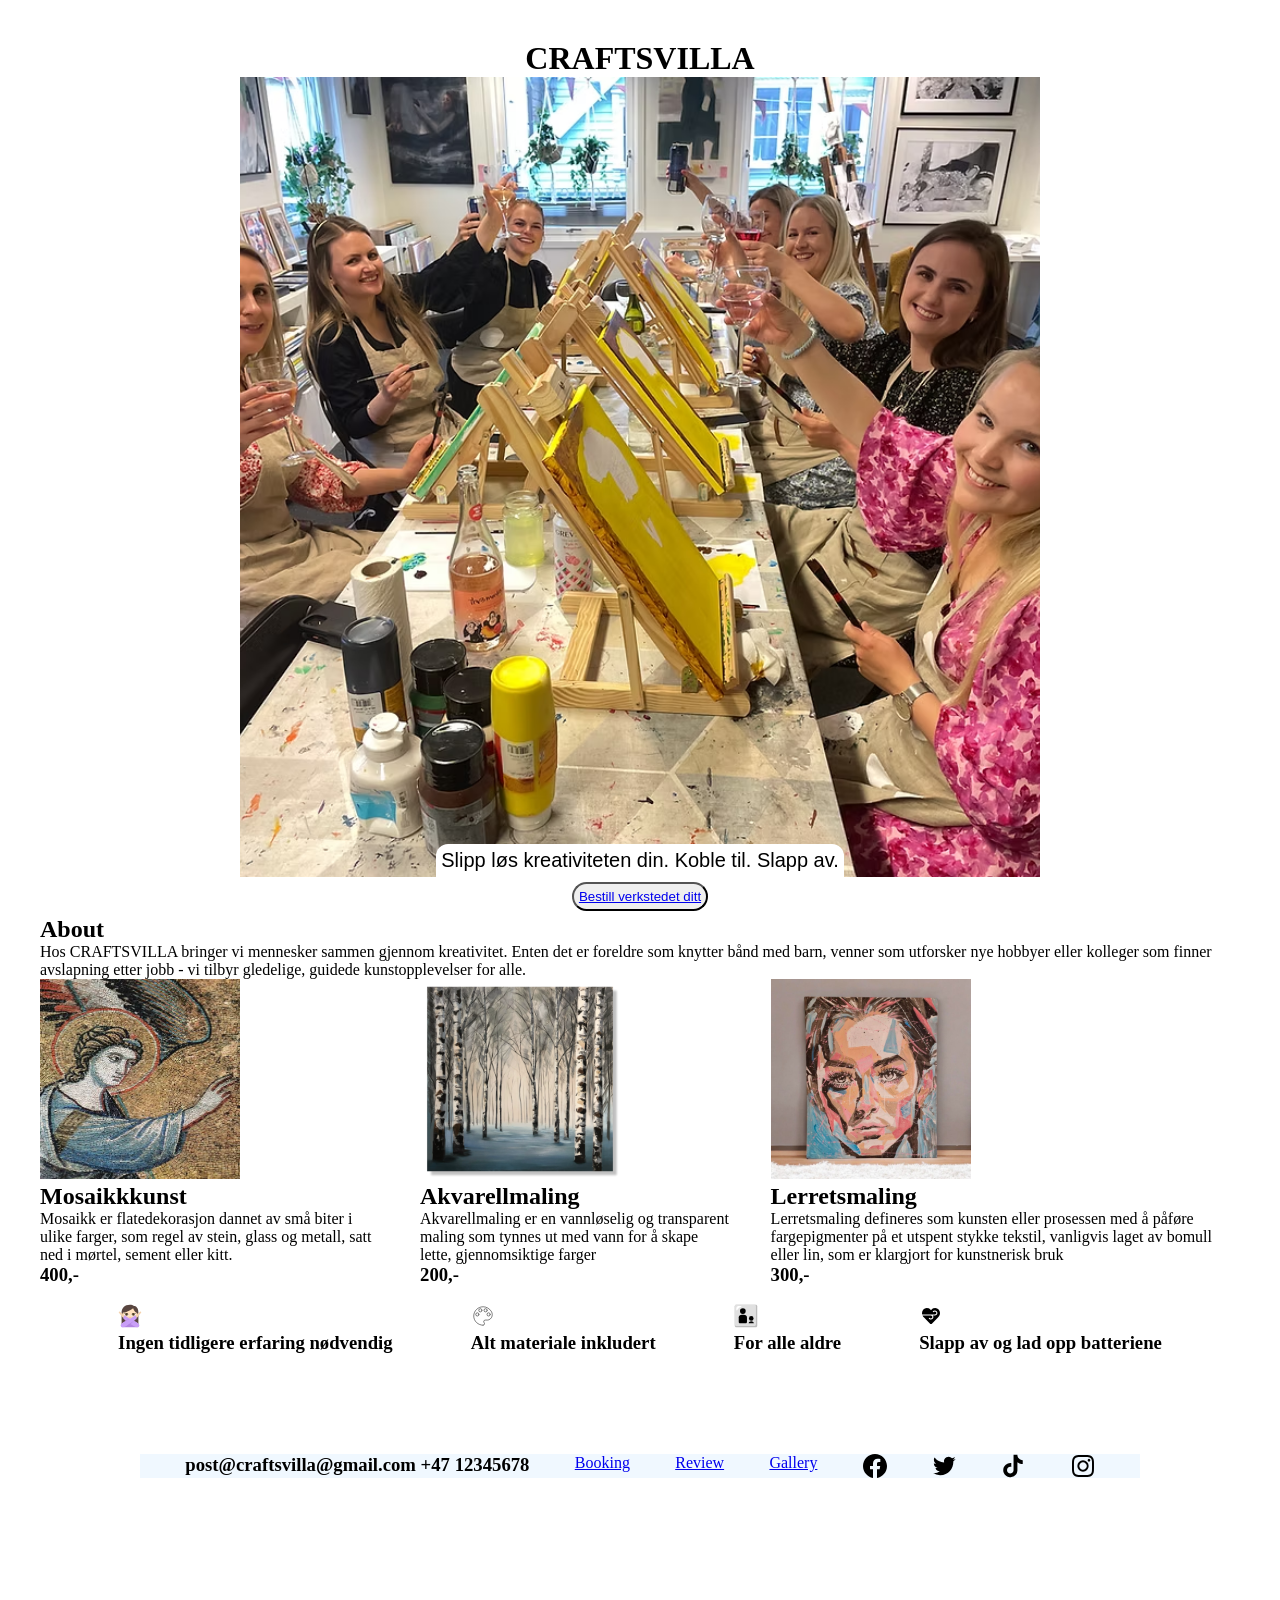
<file: index.html>
<!doctype html>
<html lang="en">
  <head>
    <meta charset="UTF-8" />
    <meta name="viewport" content="width=device-width, initial-scale=1.0" />
    <title>CRAFTSVILLA</title>
    <link rel="stylesheet" href="style.css" />
  </head>
  <body>
    <h1 id="h1-title">CRAFTSVILLA</h1>
    <div class="hero">
      <div class="container">
        <p class="text-background">Slipp løs kreativiteten din. Koble til. Slapp av.</p>
      </div>
    </div>
    <div class="button">
      <button><a href="booking.html">Bestill verkstedet ditt</a></button>
    </div>

    <div>
      <h2>About</h2>
      <p>
        Hos CRAFTSVILLA bringer vi mennesker sammen gjennom kreativitet. Enten
        det er foreldre som knytter bånd med barn, venner som utforsker nye
        hobbyer eller kolleger som finner avslapning etter jobb - vi tilbyr
        gledelige, guidede kunstopplevelser for alle.
      </p>
    </div>

    <article class="product-cards">
      <div>
        <img src="images/angel.jpg" alt="Angel" />
        <h2>Mosaikkkunst</h2>
        <p>
          Mosaikk er flatedekorasjon dannet av små biter i ulike farger, som
          regel av stein, glass og metall, satt ned i mørtel, sement eller kitt.
        </p>
        <h3>400,-</h3>
      </div>

      <div>
        <img src="images/forrest.webp" alt="forrest" />
        <h2>Akvarellmaling</h2>
        <p>
          Akvarellmaling er en vannløselig og transparent maling som tynnes ut
          med vann for å skape lette, gjennomsiktige farger
        </p>
        <h3>200,-</h3>
      </div>

      <div>
        <img src="images/woman.jpeg" alt=">Woman" />
        <h2>Lerretsmaling</h2>
        <p>
          Lerretsmaling defineres som kunsten eller prosessen med å påføre
          fargepigmenter på et utspent stykke tekstil, vanligvis laget av bomull
          eller lin, som er klargjort for kunstnerisk bruk
        </p>
        <h3>300,-</h3>
      </div>
    </article>

    <br>

    <div class="icons">
      <div>
        <img
          src="icons/emojione--person-gesturing-no-light-skin-tone.svg"
          alt="No"
        />
        <h3>Ingen tidligere erfaring nødvendig</h3>
      </div>
      <div>
        <img src="icons/arcticons--paint.svg" alt="Paint" />
        <h3>Alt materiale inkludert</h3>
      </div>
      <div>
        <img src="icons/noto--family-adult-child.svg" alt="Family" />
        <h3>For alle aldre</h3>
      </div>
      <div>
        <img src="icons/material-symbols-light--relax.svg" alt="Relax" />
        <h3>Slapp av og lad opp batteriene</h3>
      </div>
    </div>

    <footer>
      <h3>post@craftsvilla@gmail.com +47 12345678</h3>
      <a href="booking.html">Booking</a>
      <a href="Review.html">Review</a>
      <a href="gallery.html">Gallery</a>

      <div class="socials">
        <img src="icons/akar-icons--facebook-fill.svg" alt="facebook">
      </div>

      <div class="socials">
        <img src="icons/akar-icons--twitter-fill.svg" alt="twitter">
      </div>

      <div class="socials">

        <img src="icons/akar-icons--tiktok-fill.svg" alt="tiktok">
      </div>

      <div class="socials">
        <img src="icons/akar-icons--instagram-fill.svg" alt="instagram">
      </div>
    </footer>
  </body>
</html>
</file>
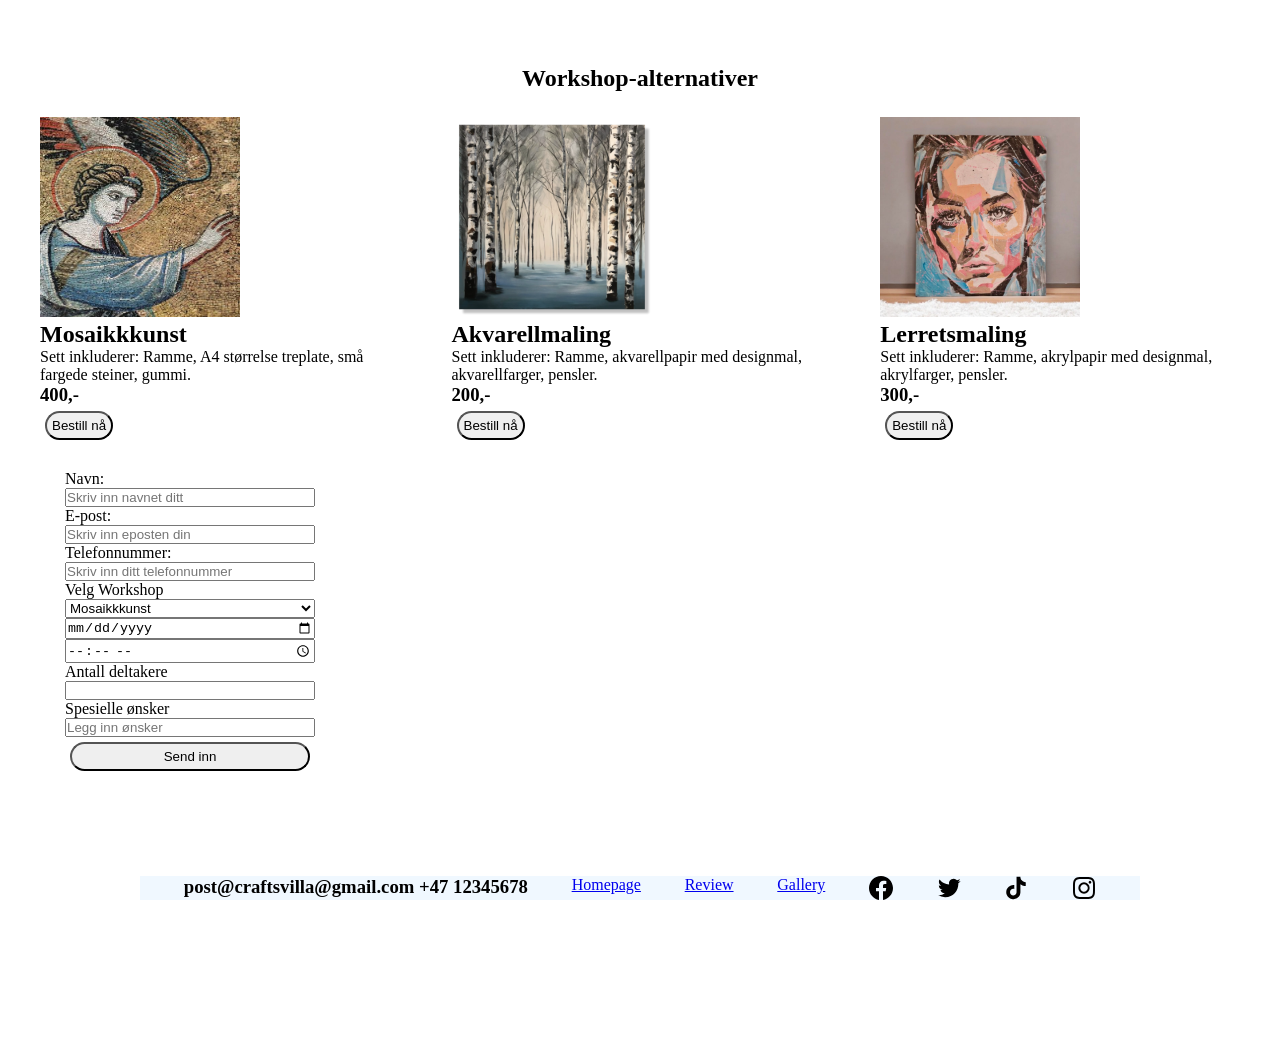
<file: booking.html>
<!doctype html>
<html lang="en">
  <head>
    <meta charset="UTF-8" />
    <meta name="viewport" content="width=device-width, initial-scale=1.0" />
    <title>Booking</title>
    <link rel="stylesheet" href="style.css" />
  </head>
  <body>
    <h2 class="title">Workshop-alternativer</h2>
    <article class="product-cards">
      <div>
        <img src="images/angel.jpg" alt="Angel" />
        <h2>Mosaikkkunst</h2>
        <p>
          Sett inkluderer: Ramme, A4 størrelse treplate, små fargede steiner,
          gummi.
        </p>
        <h3>400,-</h3>
        <button>Bestill nå</button>
      </div>

      <div>
        <img src="images/forrest.webp" alt="forrest" />
        <h2>Akvarellmaling</h2>
        <p>
          Sett inkluderer: Ramme, akvarellpapir med designmal, akvarellfarger,
          pensler.
        </p>
        <h3>200,-</h3>
        <button>Bestill nå</button>
      </div>

      <div>
        <img src="images/woman.jpeg" alt=">Woman" />
        <h2>Lerretsmaling</h2>
        <p>
          Sett inkluderer: Ramme, akrylpapir med designmal, akrylfarger,
          pensler.
        </p>
        <h3>300,-</h3>
        <button>Bestill nå</button>
      </div>
    </article>

    <div class="wrap">
      <form class="form">
        <label for="name">Navn:</label>
        <input type="text" name="name" placeholder="Skriv inn navnet ditt" />
        <label for="email">E-post:</label>
        <input type="email" name="email" placeholder="Skriv inn eposten din" />
        <label for="phone">Telefonnummer:</label>
        <input
          type="tel"
          name="telefon"
          placeholder="Skriv inn ditt telefonnummer"
        />

        <label for="Workshop">Velg Workshop</label>
        <select name="Workshop" id="Workshop">
          <option value="mosaikkkunst">Mosaikkkunst</option>
          <option value="akvarellmaling">Akvarellmaling</option>
          <option value="lerretsmaling">Lerretsmaling</option>

          <input type="date" />
          <input type="time" />
          <label for="antall deltakere">Antall deltakere</label>
          <input type="number" />
          <label for="spesielle ønsker">Spesielle ønsker</label>
          <input type="text" placeholder="Legg inn ønsker" />
        </select>
        <button type="submit">Send inn</button>
      </form>
    </div>

    <footer>
      <h3>post@craftsvilla@gmail.com +47 12345678</h3>
      <a href="index.html">Homepage</a>
      <a href="Review.html">Review</a>
      <a href="gallery.html">Gallery</a>

      <div class="socials">
        <img src="icons/akar-icons--facebook-fill.svg" alt="facebook" />
      </div>

      <div class="socials">
        <img src="icons/akar-icons--twitter-fill.svg" alt="twitter" />
      </div>

      <div class="socials">
        <img src="icons/akar-icons--tiktok-fill.svg" alt="tiktok" />
      </div>

      <div class="socials">
        <img src="icons/akar-icons--instagram-fill.svg" alt="instagram" />
      </div>
    </footer>
  </body>
</html>
</file>
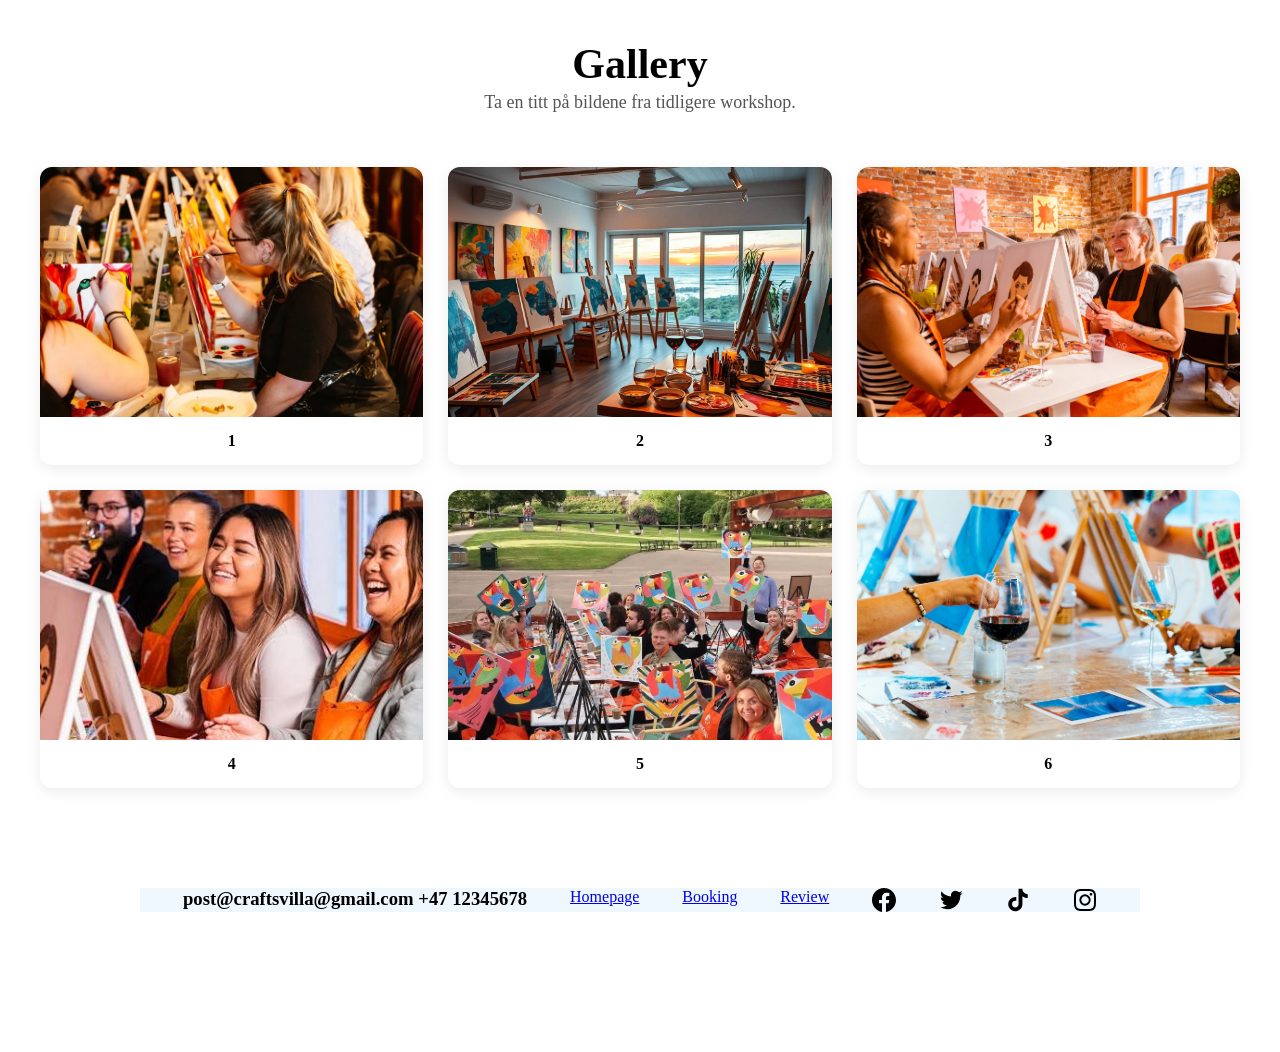
<file: gallery.html>
<!doctype html>
<html lang="en">
  <head>
    <meta charset="UTF-8" />
    <meta name="viewport" content="width=device-width, initial-scale=1.0" />
    <title>Gallery</title>
    <link rel="stylesheet" href="style.css" />
  </head>
  <body>
    <main>
      <section class="gallery-section">
        <div class="gallery-intro">
          <h1>Gallery</h1>

          <p>Ta en titt på bildene fra tidligere workshop.</p>
        </div>

        <div class="gallery-container">
          <figure class="gallery-item">
            <a href="#image1">
              <img
                src="images/reasons-to-love-sip-and-paint-classes-in-london-800.webp"
                alt=">Workshop gruppe godt i gang med maleri av blomster"
              />
            </a>

            <figcaption>1</figcaption>
          </figure>

          <figure class="gallery-item">
            <a href="#image2">
              <img
                src="images/What-does-sip-and-paint-mean.jpeg"
                alt="Ferdig malte malereier av av en sky"
              />
            </a>

            <figcaption>2</figcaption>
          </figure>

          <figure class="gallery-item">
            <a href="#image3">
              <img
                src="images/Paintn-Sip.jpg"
                alt="Workshop gruppe godt i gang med maleri av hverandre"
              />
            </a>

            <figcaption>3</figcaption>
          </figure>

          <figure class="gallery-item">
            <a href="#image4">
              <img
                src="images/images (1).jpg"
                alt="Workshop gruppe som koser seg med maling og latter"
              />
            </a>

            <figcaption>4</figcaption>
          </figure>

          <figure class="gallery-item">
            <a href="#image5">
              <img
                src="images/IMG_0690.webp"
                alt="Utendørs workshop gruppe som maler abstract"
              />
            </a>

            <figcaption>5</figcaption>
          </figure>

          <figure class="gallery-item">
            <a href="#image6">
              <img
                src="images/sip-and-paint-event-women-creating-art-over-wine-2025-03-10-11-25-02-utc-1.jpg"
                alt="Workshop gruppe som koser seg med vin og maling"
              />
            </a>

            <figcaption>6</figcaption>
          </figure>
        </div>
      </section>

      <div class="lightbox" id="image1">
        <a href="#" class="lightbox-background"></a>
        <div class="lightbox-content">
          <a href="#" class="lightbox-close">&times;</a>
          <img
            src="images/reasons-to-love-sip-and-paint-classes-in-london-800.webp"
            alt=">Workshop gruppe godt i gang med maleri av blomster"
          />
          <h2>Gruppe som maler</h2>
          <p>Workshop gruppe godt i gang med maleri av blomster</p>
        </div>
      </div>

      <div class="lightbox" id="image2">
        <a href="#" class="lightbox-background"></a>
        <div class="lightbox-content">
          <a href="#" class="lightbox-close">&times;</a>
          <img
            src="images/What-does-sip-and-paint-mean.jpeg"
            alt="Ferdig malte malereier av av en sky"
          />
          <h2>Malerier</h2>
          <p>Ferdig malte malereier av av en sky</p>
        </div>
      </div>

      <div class="lightbox" id="image3">
        <a href="#" class="lightbox-background"></a>
        <div class="lightbox-content">
          <a href="#" class="lightbox-close">&times;</a>
          <img
            src="images/Paintn-Sip.jpg"
            alt="Workshop gruppe godt i gang med maleri av hverandre"
          />
          <h2>Gruppe som hverandre</h2>
          <p>Workshop gruppe godt i gang med maleri av hverandre</p>
        </div>
      </div>

      <div class="lightbox" id="image4">
        <a href="#" class="lightbox-background"></a>
        <div class="lightbox-content">
          <a href="#" class="lightbox-close">&times;</a>
          <img
            src="images/images (1).jpg"
            alt="Workshop gruppe som koser seg med maling og latter"
          />
          <h2>Gruppe som koser seg</h2>
          <p>Workshop gruppe som koser seg med maling og latter</p>
        </div>
      </div>

      <div class="lightbox" id="image5">
        <a href="#" class="lightbox-background"></a>
        <div class="lightbox-content">
          <a href="#" class="lightbox-close">&times;</a>
          <img
            src="images/IMG_0690.webp"
            alt="Utendørs workshop gruppe som maler abstract"
          />
          <h2>Utendørs workshop</h2>
          <p>Utendørs workshop gruppe som maler abstract</p>
        </div>
      </div>

      <div class="lightbox" id="image6">
        <a href="#" class="lightbox-background"></a>
        <div class="lightbox-content">
          <a href="#" class="lightbox-close">&times;</a>
          <img
            src="images/sip-and-paint-event-women-creating-art-over-wine-2025-03-10-11-25-02-utc-1.jpg"
            alt="Workshop gruppe som koser seg med vin og maling"
          />
          <h2>Vin og maling</h2>
          <p>Workshop gruppe som koser seg med vin og maling</p>
        </div>
      </div>
    </main>

    <footer>
      <h3>post@craftsvilla@gmail.com +47 12345678</h3>
      <a href="index.html">Homepage</a>
      <a href="booking.html">Booking</a>
      <a href="Review.html">Review</a>

      <div class="socials">
        <img src="icons/akar-icons--facebook-fill.svg" alt="facebook" />
      </div>

      <div class="socials">
        <img src="icons/akar-icons--twitter-fill.svg" alt="twitter" />
      </div>

      <div class="socials">
        <img src="icons/akar-icons--tiktok-fill.svg" alt="tiktok" />
      </div>

      <div class="socials">
        <img src="icons/akar-icons--instagram-fill.svg" alt="instagram" />
      </div>
    </footer>
  </body>
</html>
</file>
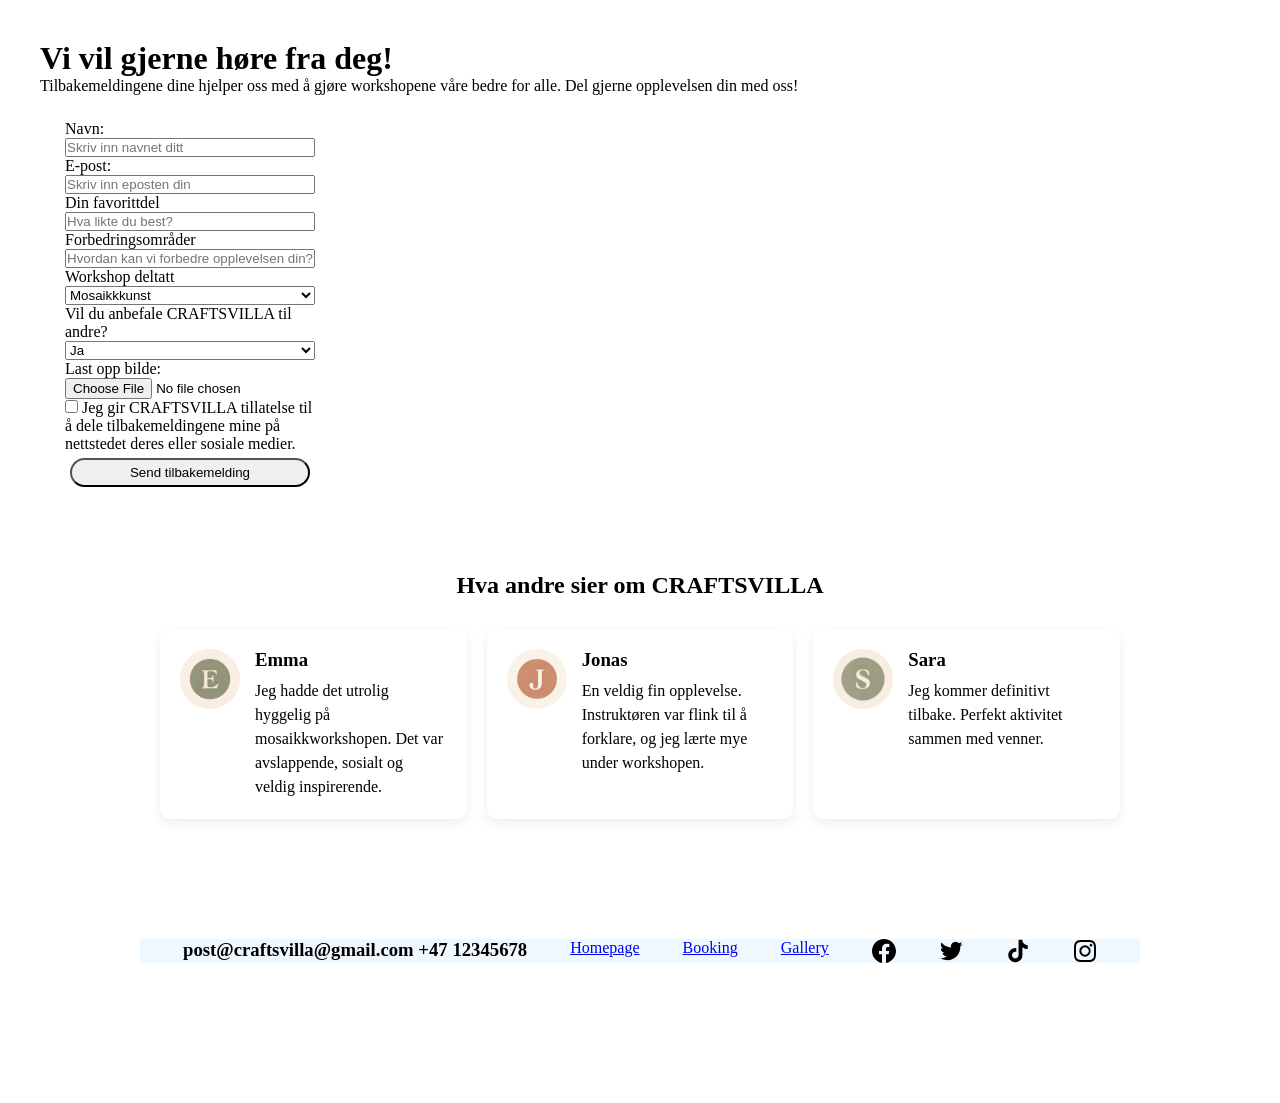
<file: Review.html>
<!DOCTYPE html>
<html lang="en">
<head>
    <meta charset="UTF-8">
    <meta name="viewport" content="width=device-width, initial-scale=1.0">
    <title>Tilbakemeldingssiden</title>
    <link rel="stylesheet" href="style.css">
</head>
<body>
    <h1>Vi vil gjerne høre fra deg!</h1>
    <p>Tilbakemeldingene dine hjelper oss med å gjøre workshopene våre bedre for alle. Del gjerne opplevelsen din med oss!</p>

     <form class="form">
      <label for="name">Navn:</label>
      <input type="text" name="name" placeholder="Skriv inn navnet ditt" />
      <label for="email">E-post:</label>
      <input type="email" name="email" placeholder="Skriv inn eposten din" />

    <label for="text">Din favorittdel</label>
    <input type="text" name="text" placeholder="Hva likte du best?">

    <label for="forbedringsområder">Forbedringsområder</label>
    <input type="text" placeholder="Hvordan kan vi forbedre opplevelsen din?">

  <label for="Workshop deltatt">Workshop deltatt</label>
  <select name="Workshop deltatt" id="Workshop deltatt">
      <option value="mosaikkkunst">Mosaikkkunst</option>
      <option value="akvarellmaling">Akvarellmaling</option>
      <option value="lerretsmaling">Lerretsmaling</option>
      <option value="annet/flere">Annet</option> 
  </select>

    <label for="Vil du anbefale CRAFTSVILLA til andre?">Vil du anbefale CRAFTSVILLA til andre?</label>
  <select name="anbefaliger" id="anbefaliger">
      <option value="ja">Ja</option>
      <option value="kanskje">Kanskje</option>
      <option value="nei">Nei</option>
    </select>

    <label for="image">Last opp bilde:</label>
    <input type="file" id="image" name="image" accept="image/*">


      <label>
        <input type="checkbox" name="permission">
        Jeg gir CRAFTSVILLA tillatelse til å dele tilbakemeldingene mine på nettstedet deres eller sosiale medier.
      </label>

      <button type="submit">Send tilbakemelding</button>
    </form>


    <section class="testimonials">
  <h2>Hva andre sier om CRAFTSVILLA</h2>

  <div class="testimonial-container">

    <article class="testimonial-card">
      <img
        src="images/emma.png"
        alt="Profilbilde av Emma"
        class="profile-image"
      >

      <div>
        <h3>Emma</h3>
        <p>
          Jeg hadde det utrolig hyggelig på mosaikkworkshopen.
          Det var avslappende, sosialt og veldig inspirerende.
        </p>
      </div>
    </article>

    <article class="testimonial-card">
      <img
        src="images/jonas.png"
        alt="Profilbilde av Jonas"
        class="profile-image"
      >

      <div>
        <h3>Jonas</h3>
        <p>
          En veldig fin opplevelse. Instruktøren var flink til å
          forklare, og jeg lærte mye under workshopen.
        </p>
      </div>
    </article>

    <article class="testimonial-card">
      <img
        src="images/sara.png"
        alt="Profilbilde av Sara"
        class="profile-image"
      >

      <div>
        <h3>Sara</h3>
        <p>
          Jeg kommer definitivt tilbake. Perfekt aktivitet sammen
          med venner.
        </p>
      </div>
    </article>

  </div>
</section>


    <footer>
      <h3>post@craftsvilla@gmail.com +47 12345678</h3>
      <a href="index.html">Homepage</a>
      <a href="booking.html">Booking</a>
      <a href="gallery.html">Gallery</a>

      <div class="socials">
        <img src="icons/akar-icons--facebook-fill.svg" alt="facebook">
      </div>

      <div class="socials">
        <img src="icons/akar-icons--twitter-fill.svg" alt="twitter">
      </div>

      <div class="socials">

        <img src="icons/akar-icons--tiktok-fill.svg" alt="tiktok">
      </div>

      <div class="socials">
        <img src="icons/akar-icons--instagram-fill.svg" alt="instagram">
      </div>
    </footer>

</body>
</html>
</file>
<file: style.css>
* {
  margin: 0;
  padding: 0;
  box-sizing: border-box;
}

body {
  padding: 40px;
}

.hero {
  display: flex;
  justify-content: center;
}

.hero img {
  width: 800px;
}

.container {
  background-image: url(images/kunstverksted.avif);
  /* background: orange; */
  background-repeat: no-repeat;
  background-position: center;
  background-size: cover;
  height: 800px;
  width: 800px;
  display: flex;
  justify-content: center;
  align-items: flex-end;
}

button {
  padding: 5px;
  margin: 5px;
  text-align: center;
  text-decoration: none;
  display: inline-block;
  border-radius: 25px;
}

.button {
  display: flex;
  justify-content: center;
}

.product-cards img {
  height: 200px;
  width: 200px;
}

.product-cards {
  display: flex;
  justify-content: center;
  gap: 40px;
  
}

.icons img {
  height: 24px;
  width: 24px;
}

.icons {
    display: flex;
    justify-content: space-evenly;
}

.text-background{
    background-color: white;
    font-family:'Gill Sans', 'Gill Sans MT', Calibri, 'Trebuchet MS', sans-serif;
    font-size: 20px;
    padding: 5px;
    border-top-left-radius: 12px;
    border-top-right-radius: 12px;
}

.title{
    display: flex;
    justify-content: center;
    margin: 25px;

}



.form{
  display: flex;
  flex-direction: column;
  width: 250px;
  margin: 25px;
}

#h1-title{
  display: flex;
  justify-content: center;
}

.socials img{
  width: 24px;

}

.socials{
  display: flex;
  align-items: center;
}

footer{
  display: flex;
  justify-content: space-evenly;
  margin: 100px;
  background-color: aliceblue;

}

.gallery-intro{
  max-width: 700px;
  margin: 0 auto 50px;
  text-align: center;

}

.gallery-intro h1{
  margin: bottom 15px; 
  font-size: 42px;

}

.gallery-intro p{
  margin: 0;
  color: #555555;
  font-size: 18px;
  line-height: 1.6;
}

.gallery-container{
  display: flex;
  flex-wrap: wrap;
  gap: 25px;

}

.gallery-item{
  flex: 1 1 300px;
  margin: 0;
  overflow: hidden;
  background-color: white;
  border-radius: 12px;
  box-shadow: 0 4px 15px #00000014; 
}

.gallery-item a{
  display: block;
  
}

.gallery-item img{
  display: block;
  width: 100%;
  height: 250px;
  object-fit: cover;
  transition: transform 0.3s ease;
}

.gallery-item:hover img{
  transform: scale(1.05);
}

.gallery-item figcaption {
  padding: 15px;
  font-size: 16px;
  font-weight: bold;
  text-align: center;
}

.lightbox {
  display: none;
  position: fixed;
  inset: 0;
  z-index: 1000;
  align-items: center;
  justify-content: center;
  padding: 30px;
}

.lightbox:target{
  display: flex;
}

.lightbox-background{
  position: absolute;
  inset: 0;
  background-color: #000000d9;
}

.lightbox-content{
  position: relative;
  z-index: 2;
  width: 100%;
  max-width: 900px;
  max-width: 90vh;
  overflow-y: auto;
  padding: 25px;
  background-color: white;
  border-radius: 12px;
  text-align: center;
}

.lightbox-content img{
  display: block;
  width: 100%;
  max-height: 65vh;
  object-fit: contain;
  border-radius: 8px;
}

.lightbox-content h2{
  margin-top: 20px;
  margin-bottom: 10px;
}

.lightbox-content p{
  margin: 0;
  color: #555555;
  line-height: 1.6;
}

.lightbox-close{
  position: absolute;
  top: 5px;
  right: 15px;
  z-index: 3;
  color: #222222;
  font-size: 40px;
  font-weight: bold;
  text-decoration: none;
}

.lightbox-close:hover{
  color: #777777;
}

.testimonials {
  max-width: 1000px;
  margin: 60px auto;
  padding: 20px;
}

.testimonials h2 {
  text-align: center;
  margin-bottom: 30px;
}

.testimonial-container {
  display: flex;
  flex-wrap: wrap;
  gap: 20px;
}

.testimonial-card {
  flex: 1 1 280px;

  display: flex;
  align-items: flex-start;
  gap: 15px;

  padding: 20px;

  background-color: white;
  border-radius: 10px;

  box-shadow: 0 4px 12px rgba(0, 0, 0, 0.08);
}

.profile-image {
  width: 60px;
  height: 60px;

  object-fit: cover;

  border-radius: 50%;
}

.testimonial-card h3 {
  margin-top: 0;
  margin-bottom: 8px;
}

.testimonial-card p {
  margin: 0;
  line-height: 1.5;
}
</file>
